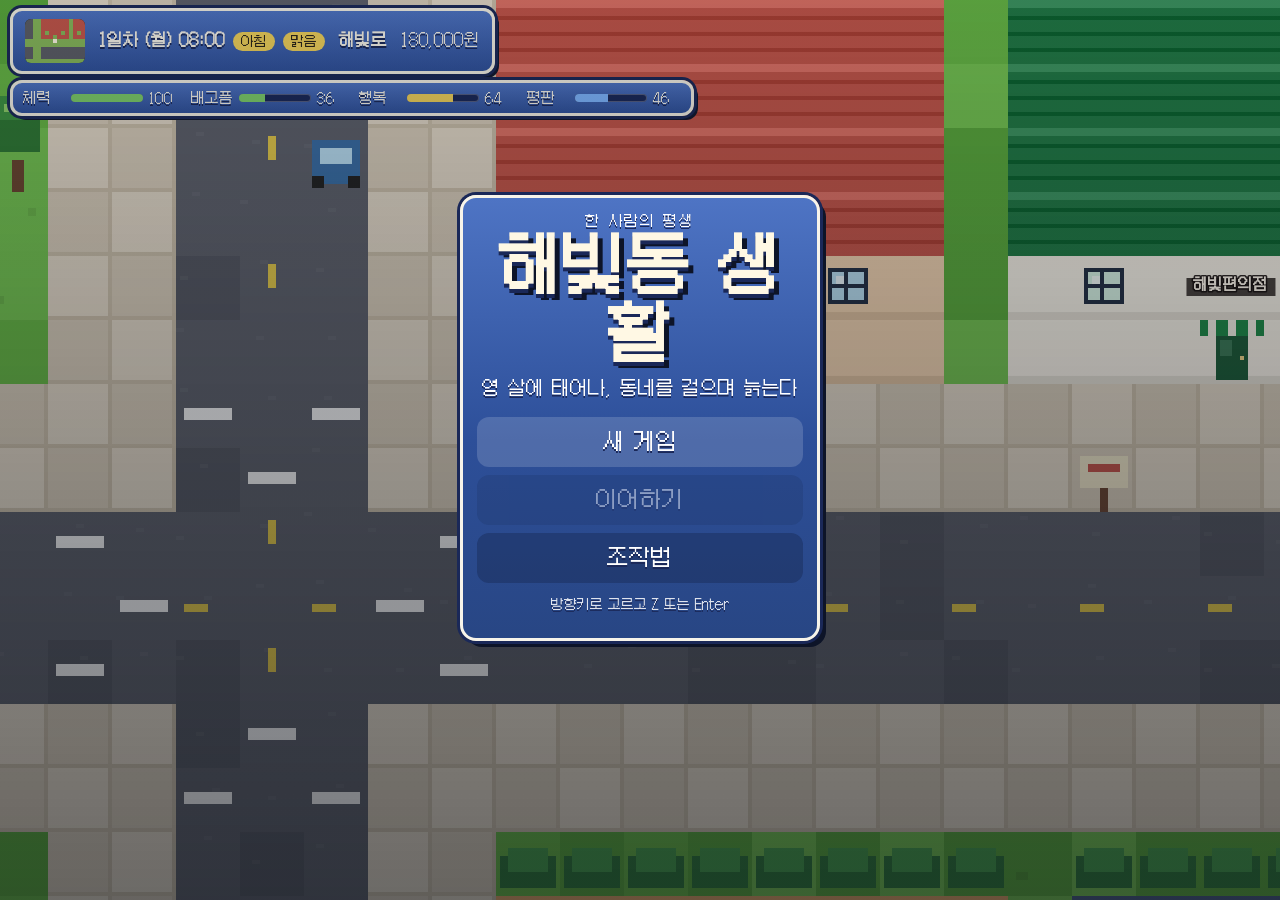
<file: index.html>
<!DOCTYPE html>
<html lang="ko">
  <head>
    <meta charset="UTF-8" />
    <meta http-equiv="refresh" content="0; url=./haebit/" />
    <title>해빛동 생활</title>
    <script>location.replace("./haebit/");</script>
  </head>
  <body>
    <p><a href="./haebit/">해빛동 생활</a></p>
  </body>
</html>
</file>
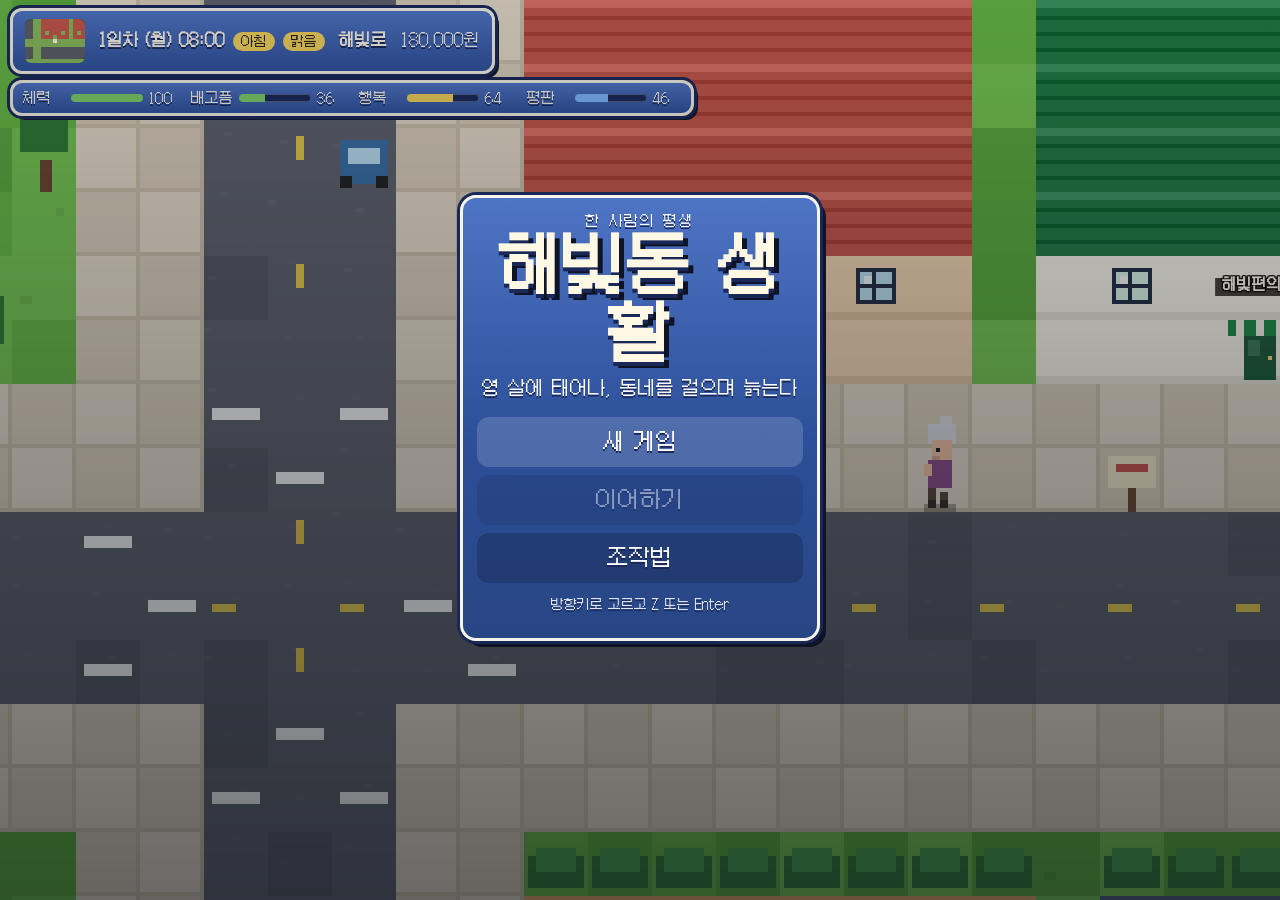
<file: haebit/index.html>
<!DOCTYPE html>
<html lang="ko" translate="no" class="notranslate">
  <head>
    <meta charset="UTF-8" />
    <meta name="google" content="notranslate" />
    <meta name="viewport" content="width=device-width, initial-scale=1, maximum-scale=1, user-scalable=no, viewport-fit=cover" />
    <title>해빛동 생활</title>
    <link rel="icon" href="data:image/svg+xml,%3Csvg xmlns='http://www.w3.org/2000/svg' viewBox='0 0 16 16'%3E%3Crect fill='%236fbf4a' width='16' height='16'/%3E%3Crect fill='%23c4564a' x='3' y='2' width='10' height='6'/%3E%3Crect fill='%23f0d2b0' x='3' y='8' width='10' height='6'/%3E%3Crect fill='%236e4630' x='6' y='10' width='4' height='4'/%3E%3C/svg%3E" />
    <script type="module" crossorigin src="./assets/index-DNBbqWLe.js"></script>
    <link rel="stylesheet" crossorigin href="./assets/index-Cxhnc6y6.css">
  </head>
  <body>
    <div id="app">
      <canvas id="world" width="480" height="320"></canvas>
      <header id="hud"></header>
      <p id="hint" hidden></p>
      <div id="toasts"></div>
      <div id="floaters"></div>
      <section id="dialogue" hidden></section>
      <nav id="menu" hidden></nav>
      <div id="overlay" hidden></div>
      <div id="pad">
        <div class="dpad">
          <button type="button" id="btn-up" data-code="ArrowUp" aria-label="위">▲</button>
          <button type="button" id="btn-left" data-code="ArrowLeft" aria-label="왼쪽">◀</button>
          <button type="button" id="btn-right" data-code="ArrowRight" aria-label="오른쪽">▶</button>
          <button type="button" id="btn-down" data-code="ArrowDown" aria-label="아래">▼</button>
        </div>
        <div class="ab">
          <button type="button" id="btn-b" data-code="Escape" aria-label="메뉴">메뉴</button>
          <button type="button" id="btn-a" data-code="KeyZ" aria-label="확인">확인</button>
        </div>
      </div>
      <div id="fatal" hidden></div>
    </div>
  </body>
</html>
</file>
<file: haebit/assets/index-Cxhnc6y6.css>
@font-face{font-family:Galmuri11;src:url(./Galmuri11-BRfSs4K_.woff2) format("woff2");font-weight:400;font-style:normal;font-display:swap}:root{color-scheme:dark;--ink: #f7f4ea;--navy: #1a2858;--blue: #3f68b8;--blue-2: #2c4c90;--edge: #f4f1e6;--shadow: #10182e;font-family:Galmuri11,WenQuanYi Micro Hei,Apple SD Gothic Neo,Malgun Gothic,sans-serif}*{box-sizing:border-box}html,body{margin:0;height:100%;background:#12110e}body{overflow:hidden}button,input{font-family:inherit}button{cursor:pointer}#app{height:100%;height:100dvh;display:flex;flex-direction:column;align-items:stretch;justify-content:flex-start;padding-top:env(safe-area-inset-top,0px)}#world{image-rendering:pixelated;image-rendering:crisp-edges;background:#1a2214;touch-action:none;flex:1 1 auto;min-height:0;width:100%}#hud,#hint,#toasts,#floaters,#dialogue,#menu,#overlay,#pad,#fatal{position:fixed;z-index:2;pointer-events:none}#dialogue,#menu,#overlay,#pad{pointer-events:auto}#pad{pointer-events:none}#pad button{pointer-events:auto}#hud{top:calc(8px + env(safe-area-inset-top,0px));left:10px;right:10px;max-width:calc(100vw - 20px);display:flex;flex-direction:column;gap:6px;align-items:flex-start}.hud-card{display:flex;flex-wrap:wrap;gap:8px 14px;align-items:center;background:linear-gradient(180deg,#4e74c4,#2f519c);color:var(--ink);border:3px solid var(--edge);box-shadow:0 0 0 3px var(--navy),4px 4px 0 var(--shadow);border-radius:12px;padding:8px 12px;text-shadow:0 2px 0 var(--navy)}.peek{width:60px;height:44px;image-rendering:pixelated;border-radius:6px;background:#1a2214}.hud-time{display:flex;gap:8px;align-items:baseline;flex-wrap:wrap}.hud-time i{font-style:normal;background:#f0d15a;color:#2a2418;text-shadow:none;border-radius:999px;padding:1px 8px;font-size:13px}.hud-place{font-weight:700}.hud-money small{display:block;font-size:12px;opacity:.9}.stars{color:#ffd0d0;letter-spacing:1px}.stats{padding:6px 10px}.stat{display:flex;align-items:center;gap:6px;min-width:148px}.stat span{width:42px;font-size:14px}.bar{width:72px;height:8px;background:#1a2858;border-radius:99px;overflow:hidden;box-shadow:inset 0 0 0 1px #ffffff40}.bar i{display:block;height:100%}.stat em{font-style:normal;width:28px;font-size:13px}#hint{top:98px;left:12px;max-width:min(460px,calc(100% - 24px));text-align:left;color:#fff8ea;background:#101628e0;border:2px solid #f4f1e6;border-radius:10px;padding:6px 10px;font-size:15px;text-shadow:none}#hint[hidden]{display:none}#toasts,#floaters{top:108px;left:50%;transform:translate(-50%);display:flex;flex-direction:column;gap:6px;align-items:center;width:min(520px,calc(100% - 24px))}#floaters{top:168px}.toast,.floater{background:#101420e0;color:#fff8ea;border-radius:10px;padding:6px 12px;text-align:center}.floater.good{color:#b6f5a0}.floater.bad{color:#ffb0a8}#dialogue{left:50%;bottom:calc(12px + env(safe-area-inset-bottom,0px));transform:translate(-50%);width:min(760px,calc(100% - 20px));z-index:8}#dialogue[hidden]{display:none}.nameplate{display:inline-block;margin:0 0 -3px 18px;background:#f4f1e6;color:#1c2438;border:3px solid #1a2858;border-radius:10px 10px 0 0;padding:2px 12px 4px;text-shadow:none;position:relative;z-index:1}.dlg-box,.choices{background:linear-gradient(180deg,#4a72c4,#2c4e98);color:#fff;border:3px solid #f7f4ea;box-shadow:0 0 0 3px #1a2858,5px 5px #0d1428;border-radius:14px;text-shadow:0 2px 0 #1a2858}.dlg-box{min-height:92px;padding:16px 18px 14px;position:relative}.dlg-box p{margin:0;font-size:22px;line-height:1.45;min-height:2.9em}.caret{position:absolute;right:16px;bottom:8px;animation:bob .7s steps(2) infinite}.dlg-nav{display:flex;gap:8px;margin-top:8px}.dlg-nav button{flex:1;min-height:44px;border-radius:12px;border:3px solid #f7f4ea;background:#0a122859;color:#fff;font-size:16px;text-shadow:0 2px 0 #1a2858;touch-action:manipulation}.choices{position:absolute;right:8px;bottom:calc(100% + 8px);display:flex;flex-direction:column;min-width:220px;padding:6px}.choice,.row,.big,.card{border:0;background:transparent;color:inherit;text-align:left;font-size:20px;text-shadow:inherit}.choice,.row{padding:6px 8px;border-radius:8px;min-height:44px;touch-action:manipulation}.choice.sel,.row.sel,.big.sel,.card.sel{background:#ffffff29}.choice:hover,.row:hover,.big:hover,.card:hover{background:#ffffff1a}.row.off,.big.off,.choice:disabled{opacity:.45}#menu{top:0;right:0;bottom:0;left:0;display:flex;justify-content:flex-end;align-items:flex-start;padding:calc(12px + env(safe-area-inset-top,0px)) 12px calc(12px + env(safe-area-inset-bottom,0px));background:#080a1047;z-index:5}#menu[hidden]{display:none}#menu.phone{justify-content:center;align-items:center}.panel-card,.title-card{width:min(360px,calc(100vw - 32px));background:linear-gradient(180deg,#4e74c4,#2d4f99 55%,#284684);color:#fff;border:3px solid #f7f4ea;box-shadow:0 0 0 3px #1a2858,6px 6px #0d1428;border-radius:16px;padding:14px 14px 12px;text-shadow:0 2px 0 #1a2858}#menu.phone .panel-card{width:min(320px,calc(100vw - 28px));background:#1c1e24;color:#102033;text-shadow:none;border-radius:28px;border:3px solid #eceae4;box-shadow:0 12px #0a0c10;padding:18px 14px 14px}#menu.phone h2{color:#f4f1ea;text-shadow:none;margin:0 0 8px;text-align:center}#menu.phone .panel-card p,#menu.phone .row,#menu.phone .foot{background:#e7f3ff;color:#142033;text-shadow:none}#menu.phone .panel-card p{margin:0;padding:4px 8px}#menu .panel-card p.src{font-size:11px;line-height:1.35;color:#5c6570;padding-top:0;padding-bottom:6px}#menu.phone .rows{background:#e7f3ff;border-radius:0 0 12px 12px;padding:4px}#menu.phone .row.sel{background:#b9dcff}.panel-card{max-height:min(78dvh,680px);overflow:auto}.menu-chrome{display:flex;align-items:center;justify-content:space-between;gap:8px;position:sticky;top:0;z-index:2;padding-bottom:8px;background:#3d62ae}.menu-chrome h2{margin:0;flex:1;text-align:center;font-size:18px}.chrome-btn{min-width:64px;min-height:44px;border-radius:12px;border:3px solid #f7f4ea;background:#0a122847;color:inherit;font-size:16px;text-shadow:inherit;touch-action:manipulation}#menu.phone .menu-chrome{background:#1c1e24}#menu.phone .chrome-btn{color:#f4f1ea;border-color:#eceae4;background:#2a3142}.panel-card h2,.title-card h2{margin:0;font-size:22px}.panel-card p{margin:0 0 2px;font-size:15px;line-height:1.45}.rows{display:flex;flex-direction:column;margin-top:8px;max-height:min(46vh,320px);overflow:auto}.row{font-size:20px;display:flex;gap:6px;align-items:center}.cur{width:18px;display:inline-block}.foot{margin-top:8px!important;opacity:.95;font-size:14px!important}.minimap{width:100%;height:auto;image-rendering:pixelated;margin-top:8px;border-radius:8px;background:#87b85a}#overlay{top:0;right:0;bottom:0;left:0;z-index:6}#overlay[hidden]{display:none}.scrim{min-height:100%;display:flex;align-items:center;justify-content:center;padding:24px 12px 88px;background:linear-gradient(180deg,#0a0e1626,#0a0e168c)}.title-card{text-align:center;max-height:calc(100vh - 24px);overflow:auto}.title-card.wide{width:min(680px,calc(100vw - 24px))}.eyebrow{letter-spacing:.12em;margin:0;font-size:14px}h1{margin:4px 0 0;font-size:clamp(40px,8vw,64px);line-height:1.05;color:#fff8e4;text-shadow:0 4px 0 #1a2858,5px 6px 0 #0d1428}.sub{margin:8px 0 16px;font-size:18px}.stack{display:flex;flex-direction:column;gap:8px}.big{text-align:center;background:#0a122840;border-radius:12px;padding:10px 12px;font-size:22px}.big.ghost{background:transparent}.fine{font-size:13px;opacity:.85}.cards{display:grid;grid-template-columns:1fr 1fr;gap:8px;margin:10px 0 14px}.card{display:flex;flex-direction:column;align-items:center;gap:4px;padding:8px;border-radius:12px;text-align:center}.card canvas{width:64px;height:96px;image-rendering:pixelated;image-rendering:crisp-edges}.card strong{font-size:18px}.card span{font-size:13px;line-height:1.35;text-shadow:none;color:#e7eefc}.help{text-align:left;margin-bottom:12px}.help p{margin:0;font-size:16px;line-height:1.45}.row-btns{flex-direction:row;justify-content:center}.row-btns .big{flex:1}#pad{position:relative;left:auto;right:auto;bottom:auto;display:none;flex:0 0 auto;justify-content:space-between;align-items:center;gap:8px;padding:8px 14px calc(10px + env(safe-area-inset-bottom,0px));z-index:3;background:#161922;border-top:3px solid #1a2858}.dpad,.ab{display:grid;gap:6px;pointer-events:none}.dpad{grid-template-columns:56px 56px 56px;grid-template-areas:". u ." "l . r" ". d ."}.ab{grid-template-columns:64px 64px;align-items:end}#pad button{width:56px;height:56px;min-width:44px;min-height:44px;border-radius:16px;border:3px solid #f4f1e6;background:#2f519ce0;color:#fff;font-size:20px;box-shadow:0 4px #10182e;text-shadow:0 2px 0 #1a2858;touch-action:none}.ab button{width:64px;height:64px;border-radius:50%}#pad.talking .dpad{visibility:hidden}#btn-up{grid-area:u}#btn-down{grid-area:d}#btn-left{grid-area:l}#btn-right{grid-area:r}#fatal{left:12px;right:12px;bottom:12px;background:#4a1020;color:#ffd7d7;padding:10px 12px;border-radius:10px;z-index:9;white-space:pre-wrap;pointer-events:none}#fatal[hidden]{display:none}@keyframes bob{0%{transform:translateY(0)}to{transform:translateY(4px)}}@media(max-width:860px),(pointer:coarse){#pad{display:flex}#app{position:relative}#dialogue{position:absolute;left:8px;right:8px;width:auto;transform:none;bottom:calc(var(--pad-h, 160px) + 8px)}#hint{top:calc(132px + env(safe-area-inset-top,0px));max-width:calc(100% - 24px)}.dlg-box p{font-size:16px;line-height:1.4}.choices{min-width:0;max-width:calc(100vw - 36px);right:0}h1{font-size:42px}.stat{min-width:120px}.hud-card{font-size:13px;padding:6px 8px}}html[data-text=lg] .dlg-box p,html[data-text=lg] .row,html[data-text=lg] .choice,html[data-text=lg] .panel-card p,html[data-text=lg] .hud-card,html[data-text=lg] #hint{font-size:18px}html[data-text=lg] .dlg-box p{font-size:22px}html[data-text=xl] .dlg-box p,html[data-text=xl] .row,html[data-text=xl] .choice,html[data-text=xl] .panel-card p,html[data-text=xl] .hud-card,html[data-text=xl] #hint{font-size:20px}html[data-text=xl] .dlg-box p{font-size:26px}html[data-text=xl] .stat span,html[data-text=xl] .stat em{font-size:15px}@media(max-width:860px)and (orientation:landscape){.dpad{grid-template-columns:44px 44px 44px}#pad button{width:44px;height:44px}.ab button{width:48px;height:48px}#dialogue{bottom:calc(var(--pad-h, 120px) + 8px)}}
</file>
